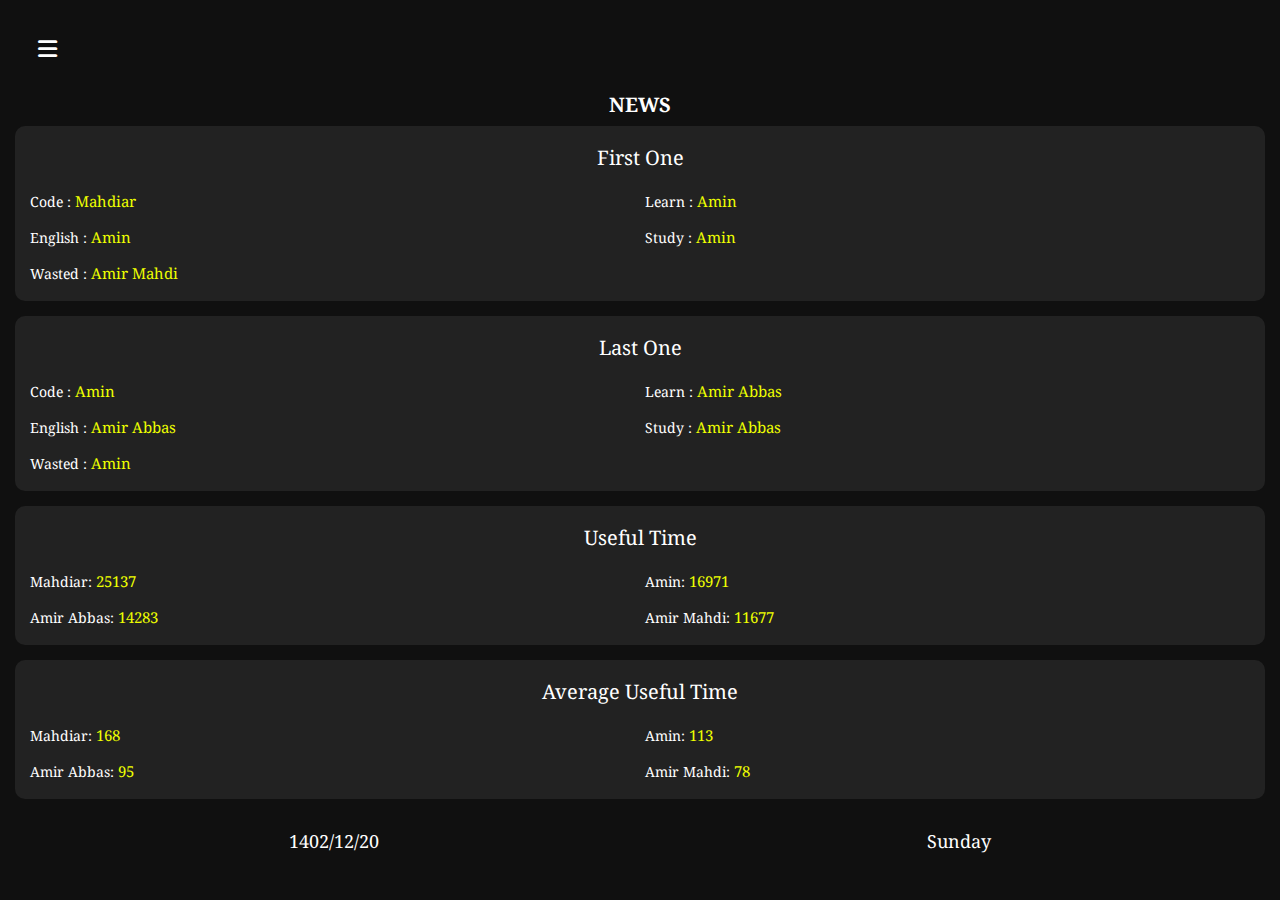
<file: index.html>
<html lang="en">
  <head>
    <meta charset="UTF-8" />
    <meta http-equiv="X-UA-Compatible" content="IE=edge" />
    <meta name="viewport" content="width=device-width, initial-scale=1.0" />
    <title>time management</title>
    <link
      rel="stylesheet"
      href="https://cdnjs.cloudflare.com/ajax/libs/font-awesome/6.3.0/css/all.min.css"
    />
    <link rel="stylesheet" href="css/style.css" />
  </head>

  <body>
    <div class="container">
      <div class="top-bar">
        <button class="btn-open-menu">
          <i class="fa-sharp fa-solid fa-bars"></i>
        </button>
      </div>
      <div class="menu">
        <button class="close-menu-btn">
          <i class="fa-sharp fa-solid fa-xmark"></i>
        </button>
        <ul>
          <!-- activites -->
          <li class="activites">
            <a href="pages/activites.html">activites</a>
          </li>
          <!-- month -->
          <li class="month"><a href="pages/months.html">month</a></li>
          <!-- Challenges -->
          <li class="challenges">
            <a href="pages/challenges.html">challenges</a>
          </li>
        </ul>
      </div>
      
      <!-- News -->
      <div class="news">
        <p class="title-news">news</p>
        <div class="activites container-news">
          <p class="title">first one</p>
          <div class="first-one-container"></div>
        </div>

        <div class="last-one container-news">
          <p class="title">last one</p>
          <div class="last-one-container"></div>
        </div>

        <div class="container-news">
          <p class="title">useful time</p>
          <div class="useful"></div>
        </div>

        <div class="average-useful-time container-news">
          <p class="title">Average Useful Time</p>
          <div class="average"></div>
        </div>
        <!-- <div class="challenges container-news">
          <p class="title">challenges</p>
        </div> -->
        <!-- Last Update -->
        <div class="last-update"></div>
      </div>
    </div>
  </body>
  <script src="js/app.js" type="module"></script>
  <script src="js/menu.js" type="module"></script>
</html>
</file>
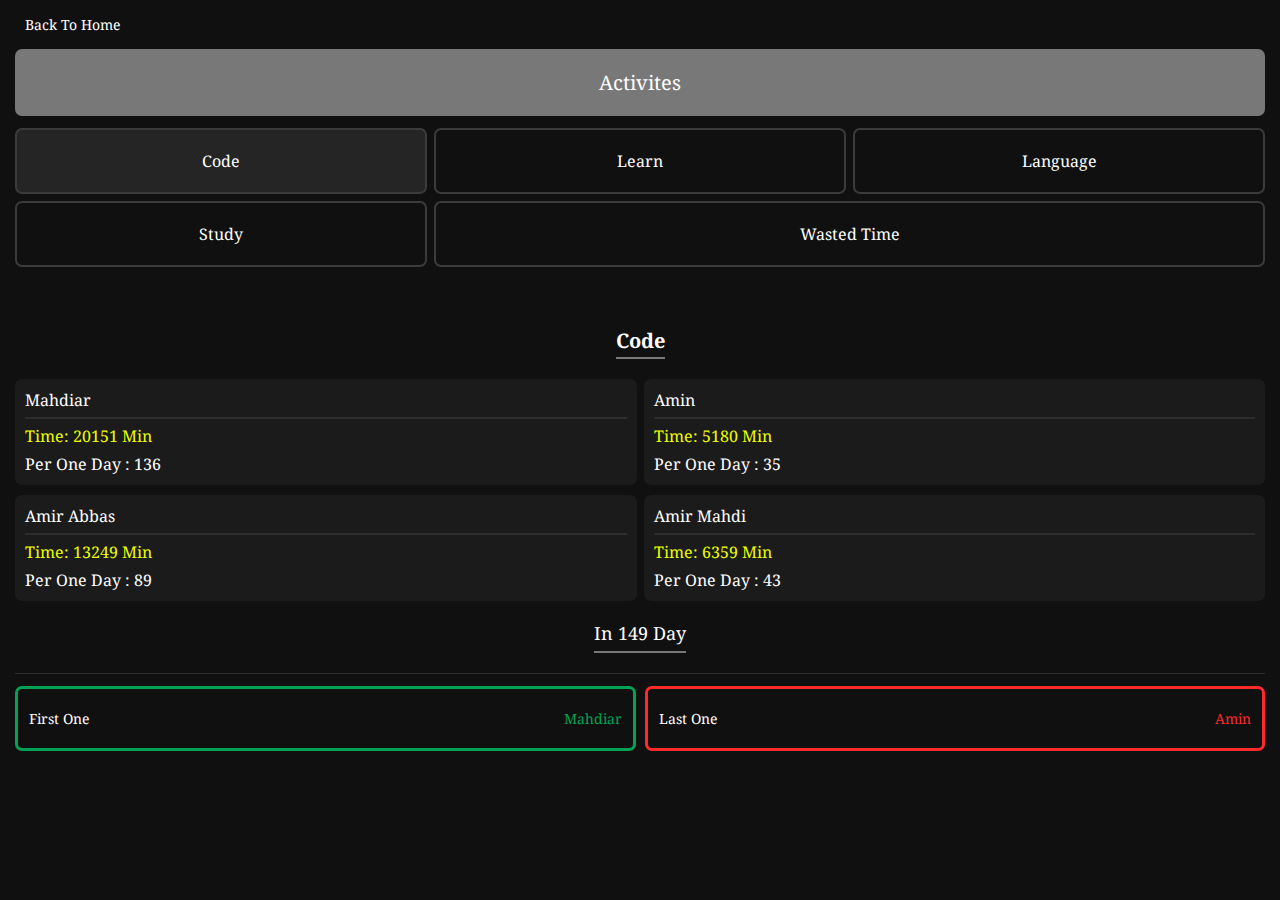
<file: pages/activites.html>
<html lang="en">
  <head>
    <meta charset="UTF-8" />
    <meta http-equiv="X-UA-Compatible" content="IE=edge" />
    <meta name="viewport" content="width=device-width, initial-scale=1.0" />
    <title>time managment</title>
    <link
      rel="stylesheet"
      href="https://cdnjs.cloudflare.com/ajax/libs/font-awesome/6.4.0/css/all.min.css"
      integrity="sha512-iecdLmaskl7CVkqkXNQ/ZH/XLlvWZOJyj7Yy7tcenmpD1ypASozpmT/E0iPtmFIB46ZmdtAc9eNBvH0H/ZpiBw=="
      crossorigin="anonymous"
      referrerpolicy="no-referrer"
    />
    <link rel="stylesheet" href="../css/activites.css" />
  </head>

  <body>
    <div class="container">
      <!-- back-history -->
      <div class="back-history">
        <span><i class="fa-solid fa-arrow-left"></i></span>
        <span>back to home</span>
      </div>

      <div class="title">activites</div>
      <div class="activites">
        <!-- ! باید با اسکریپت اضافه بشه -->
        <p class="btn-activite active" name="code">code</p>
        <p class="btn-activite" name="learn">learn</p>
        <p class="btn-activite" name="english">language</p>
        <p class="btn-activite" name="study">study</p>
        <p class="btn-activite wasted-time" name="wasted">wasted time</p>
      </div>
      <div class="section-title"><span class="subject">lesson</span></div>
      <div class="result">
        <p class="mahdiar section-info"></p>
        <p class="amin section-info"></p>
        <p class="abbas section-info"></p>
        <p class="amir-mahdi section-info"></p>
      </div>
      <div class="section-title"><span class="few-day"></span></div>
      <div class="bottom-section">
        <p class="first-one"></p>
        <p class="last-one"></p>
      </div>
    </div>
  </body>
  <script src="../js/activites.js" type="module"></script>
</html>
</file>
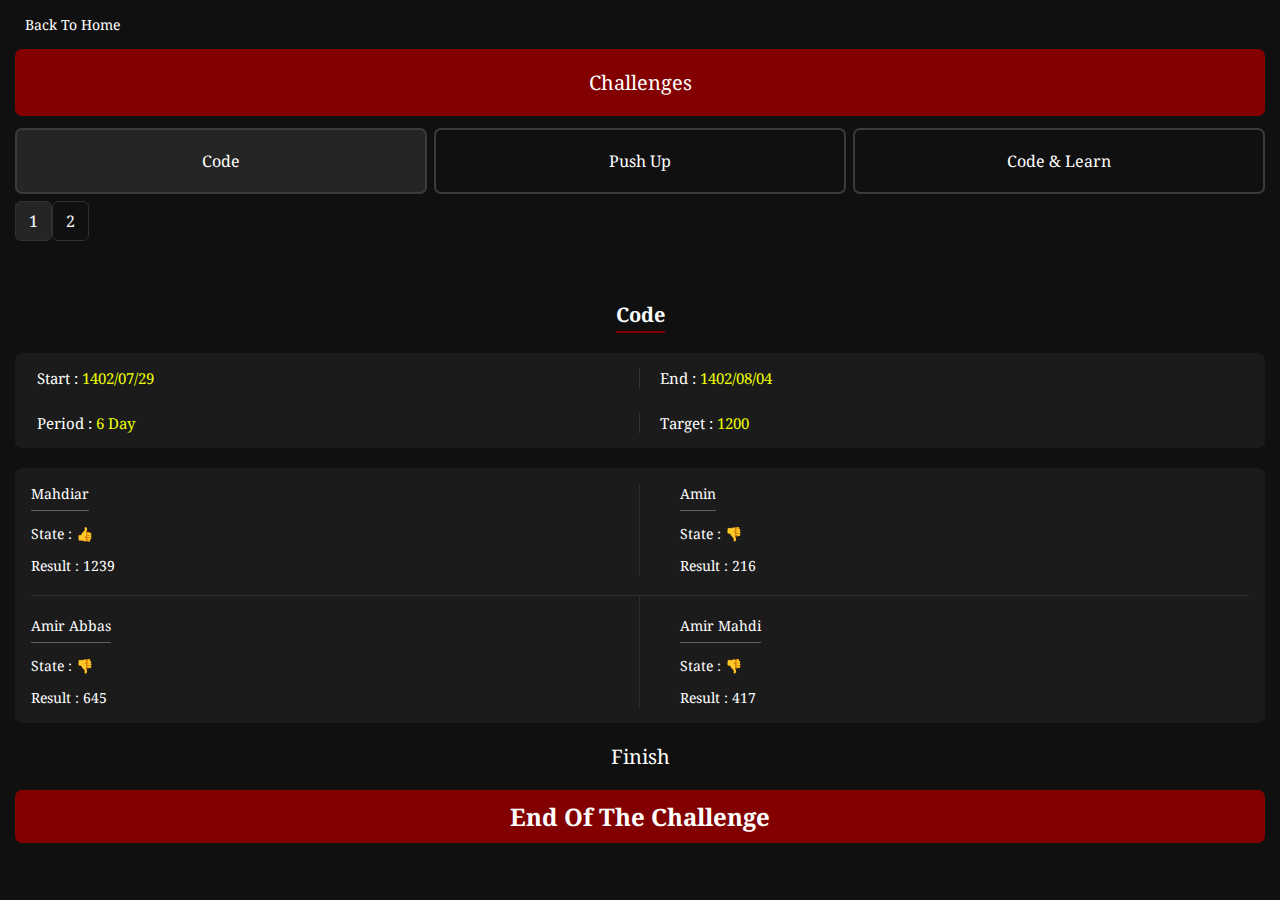
<file: pages/challenges.html>
<html lang="en">
  <head>
    <meta charset="UTF-8" />
    <meta http-equiv="X-UA-Compatible" content="IE=edge" />
    <meta name="viewport" content="width=device-width, initial-scale=1.0" />
    <title>time managment</title>
    <link
      rel="stylesheet"
      href="https://cdnjs.cloudflare.com/ajax/libs/font-awesome/6.4.0/css/all.min.css"
      integrity="sha512-iecdLmaskl7CVkqkXNQ/ZH/XLlvWZOJyj7Yy7tcenmpD1ypASozpmT/E0iPtmFIB46ZmdtAc9eNBvH0H/ZpiBw=="
      crossorigin="anonymous"
      referrerpolicy="no-referrer"
    />
    <link rel="stylesheet" href="../css/challenges.css" />
  </head>
  <body>
    <div class="container">
      <!-- back-history -->
      <div class="back-history">
        <span><i class="fa-solid fa-arrow-left"></i></span>
        <span>back to home</span>
      </div>
      <div class="title">challenges</div>
      <div class="activite-container">
        <!-- todo باید با جاوا اسکریگت باشه -->
        <!-- <p class="btn-challenge" type="study">study</p>
          <p class="btn-challenge" type="usefulWorks">useful works</p> -->
        <!-- <p class="btn-challenge active-challenge" type="code">code</p> -->
        <p class="btn-challenge active" type="code">code</p>
        <p class="btn-challenge" type="pushUp">push up</p>
        <p class="btn-challenge" type="codeLearn">code & learn</p>
        <!-- <p class="btn-challenge active" type="usefulWorks">usefulWorks</p> -->
        <!-- todo باید با جاوا اسکریگت باشه -->
      </div>
      <div class="section-btn-number"></div>
      <div class="section-title"><span class="subject"></span></div>
      <div class="info-challenge"></div>
      <div class="state-challenge"></div>
      <div class="few-day-fail"></div>
      <div class="is-finish-challenge"></div>
    </div>
  </body>
  <script src="../js/challenges.js" type="module"></script>
</html>
</file>
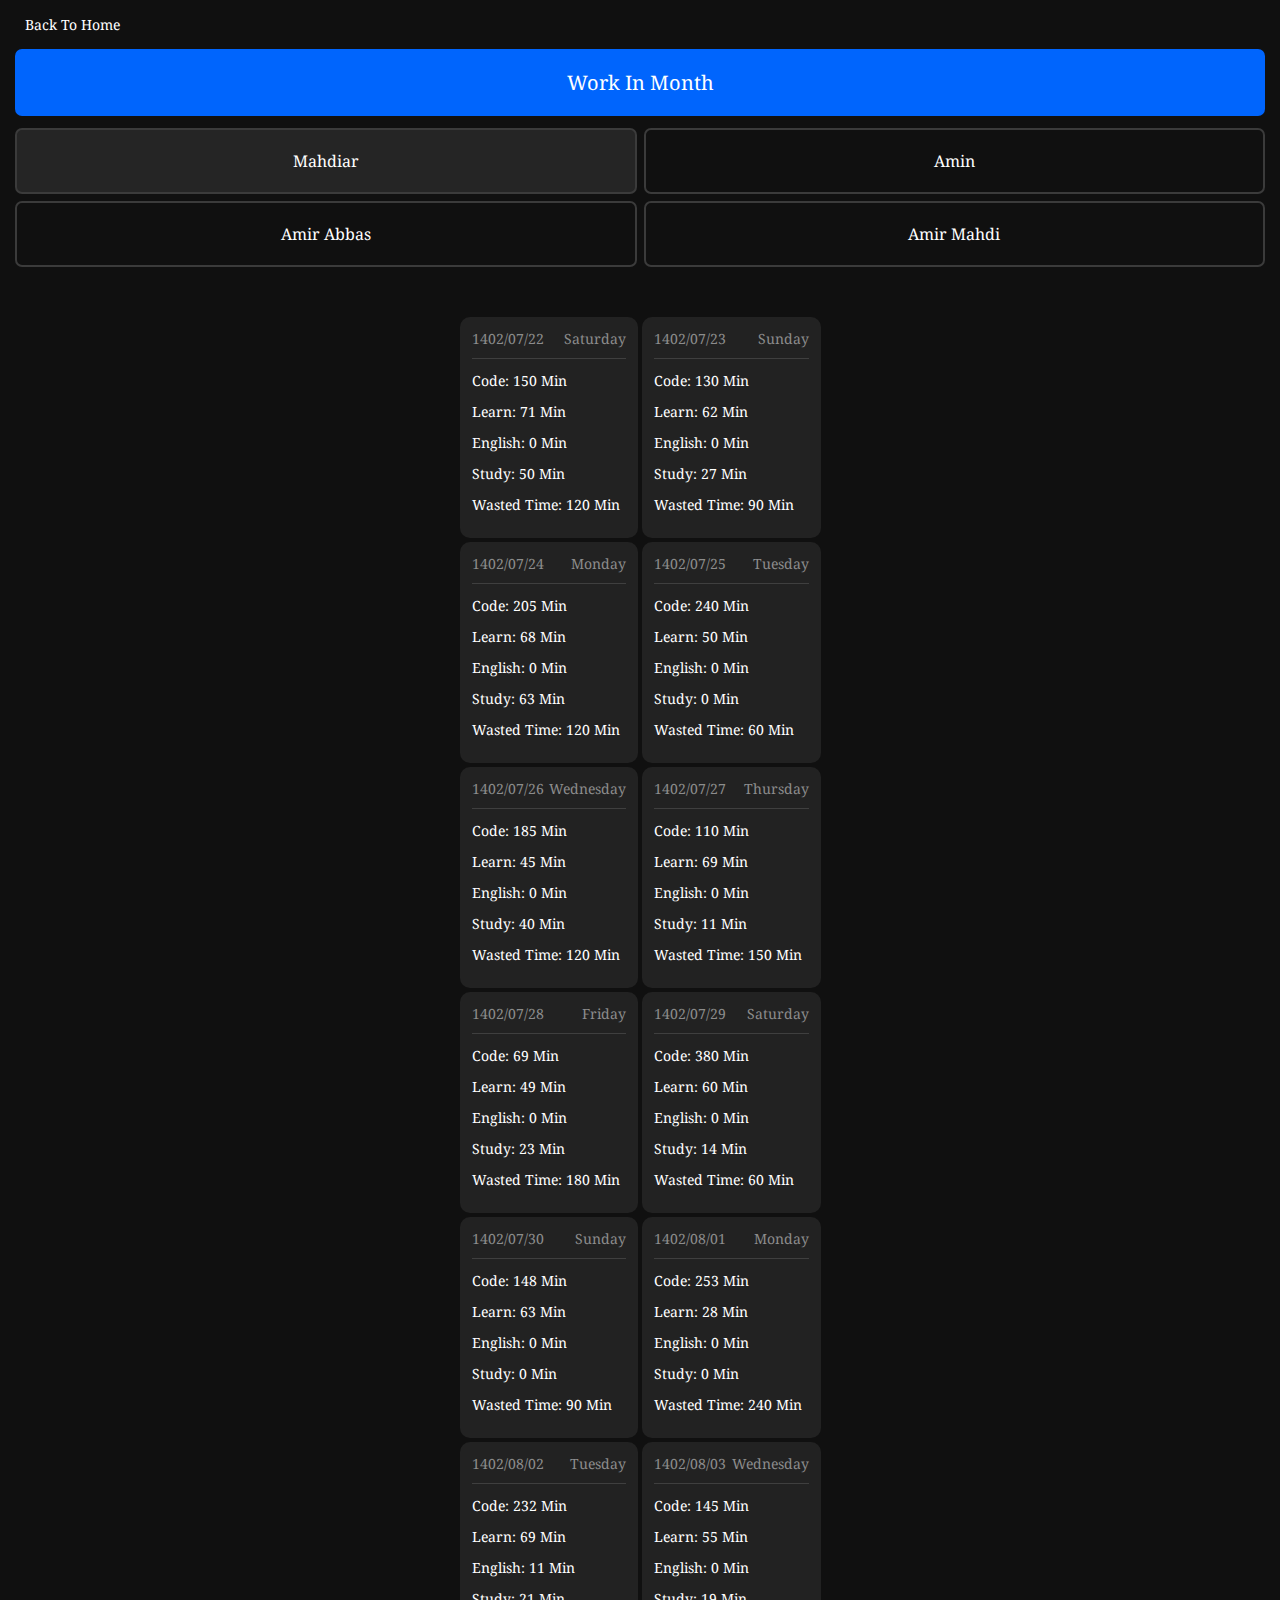
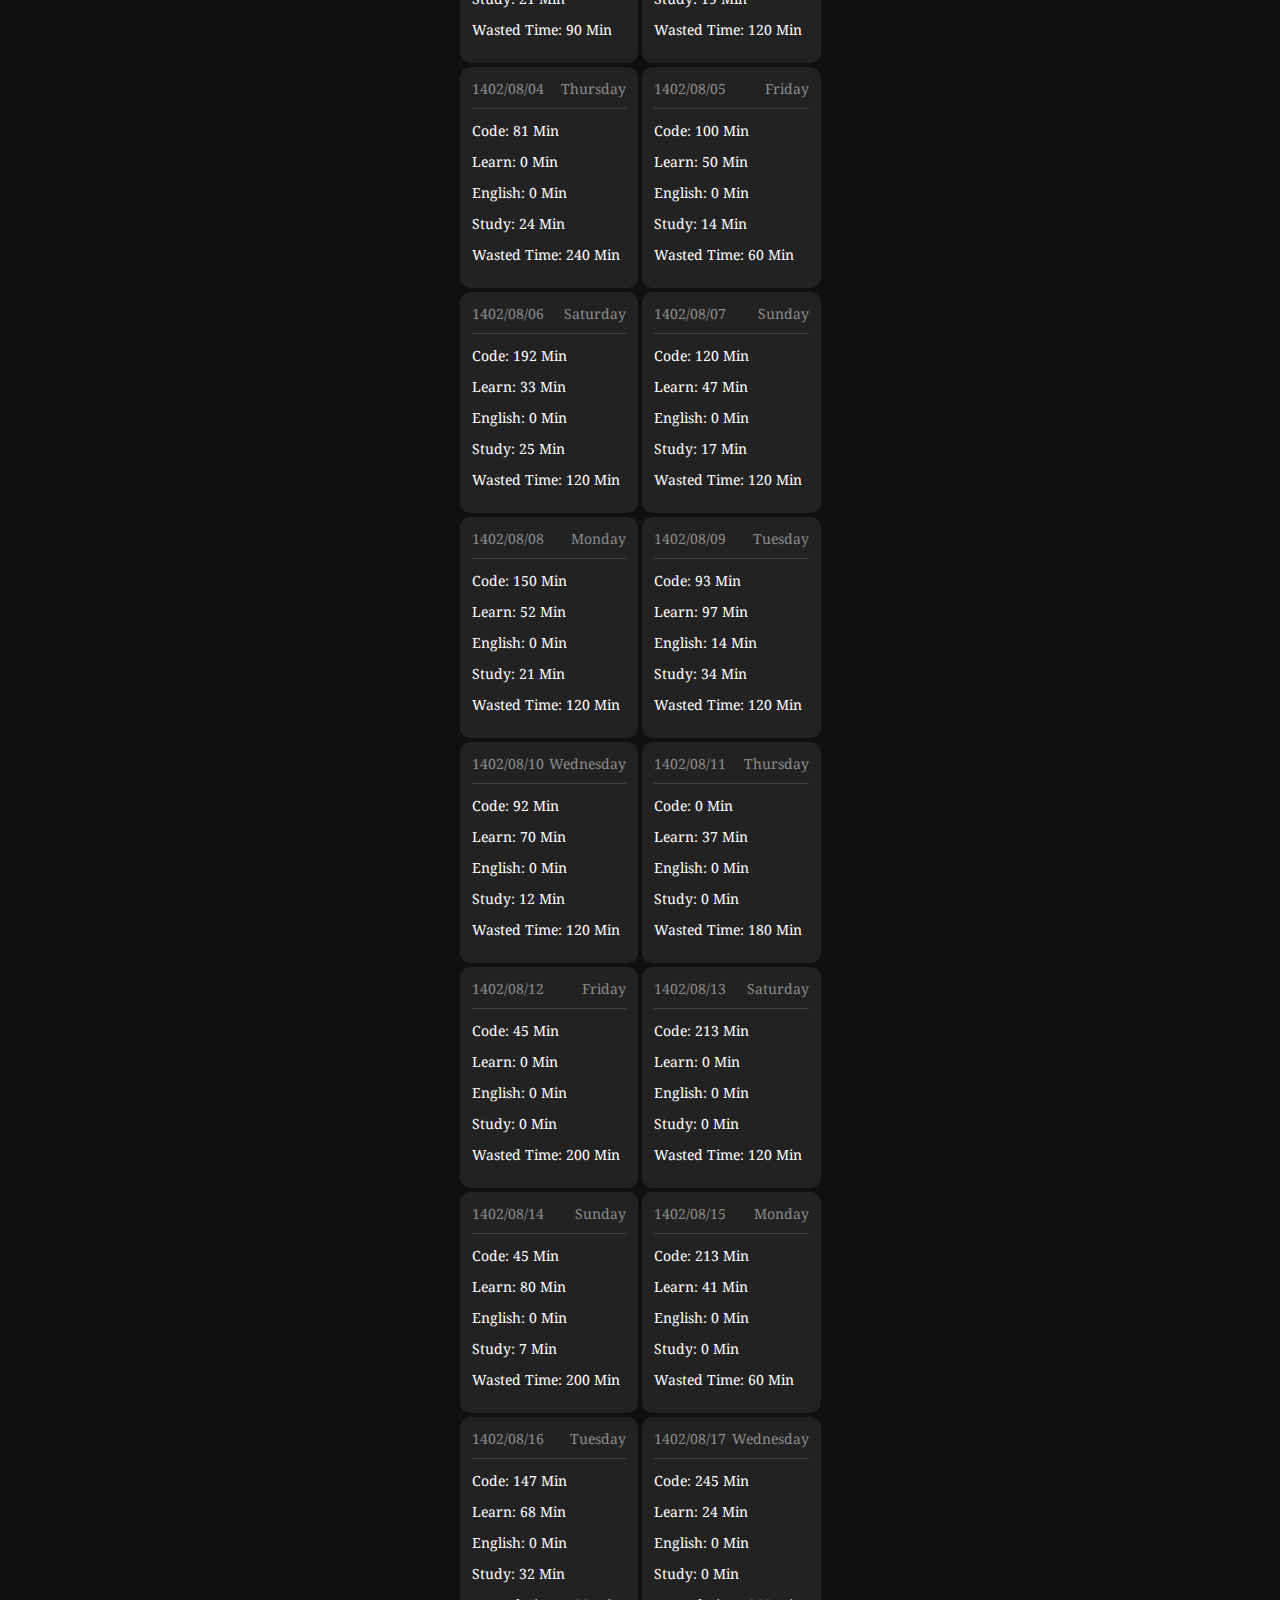
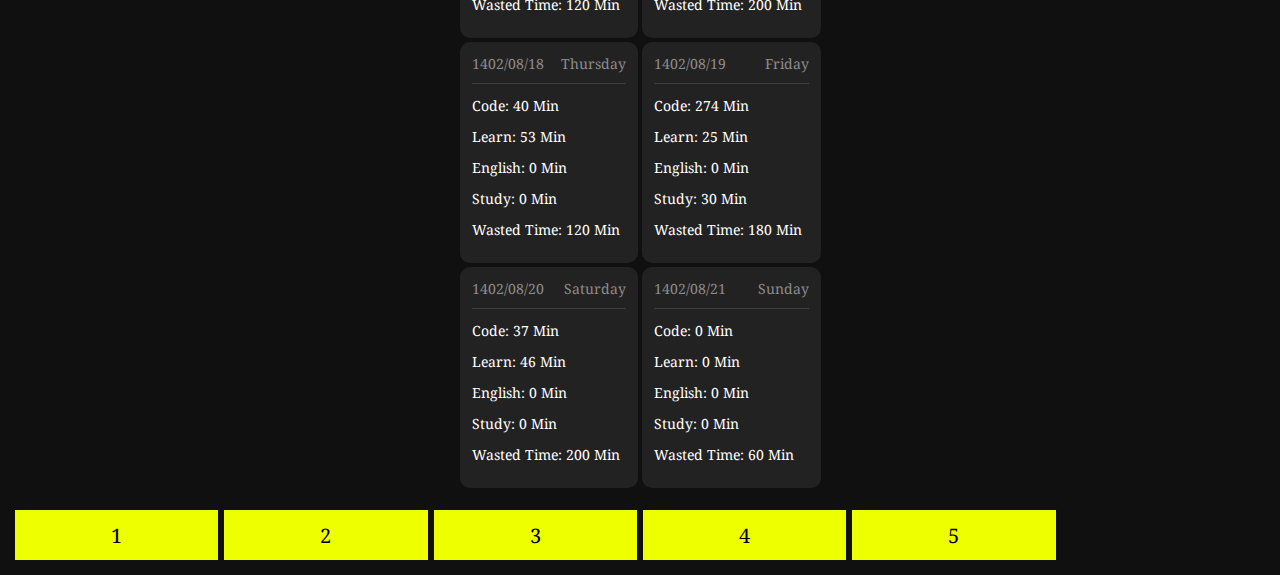
<file: pages/months.html>
<html lang="en">
  <head>
    <meta charset="UTF-8" />
    <meta http-equiv="X-UA-Compatible" content="IE=edge" />
    <meta name="viewport" content="width=device-width, initial-scale=1.0" />
    <title>time managment</title>
    <link rel="stylesheet" href="https://cdnjs.cloudflare.com/ajax/libs/font-awesome/6.4.0/css/all.min.css" integrity="sha512-iecdLmaskl7CVkqkXNQ/ZH/XLlvWZOJyj7Yy7tcenmpD1ypASozpmT/E0iPtmFIB46ZmdtAc9eNBvH0H/ZpiBw==" crossorigin="anonymous" referrerpolicy="no-referrer" />
    <link rel="stylesheet" href="../css/months.css" />
  </head>

  <body>
    <div class="container">
      <div class="back-history">
        <span><i class="fa-solid fa-arrow-left"></i></span> <span>back to home</span>
      </div>
      <div class="title">work in month</div>
      <div class="person-container">
        <p class="btn-person active" andis="0">mahdiar</p>
        <p class="btn-person" andis="1">amin</p>
        <p class="btn-person" andis="2">amir abbas</p>
        <p class="btn-person" andis="3">amir mahdi</p>
      </div>
      <!-- <div class="activites container-news">
          <p class="title-first-one">first one in month</p>
          <div class="activites-container"></div>
        </div> -->
      <div class="table"></div>
      <div class="btn-container"></div>
    </div>
  </body>
  <script src="../js/months.js" type="module"></script>
</html>
</file>
<file: css/style.css>
@import url("https://fonts.googleapis.com/css2?family=Noto+Serif&display=swap");
.transition {
  -webkit-animation: btnTransition 1.5s alternate forwards linear;
          animation: btnTransition 1.5s alternate forwards linear;
}

.showTable {
  -webkit-animation: showTable 1.5s linear;
          animation: showTable 1.5s linear;
}

.closeMenu {
  -webkit-animation: closeMenu 0.7s linear forwards;
          animation: closeMenu 0.7s linear forwards;
}

.openMenu {
  -webkit-animation: openMenu 0.7s linear forwards;
          animation: openMenu 0.7s linear forwards;
}

@-webkit-keyframes btnTransition {
  0% {
    opacity: 1;
    -webkit-transform: translateX(25px);
            transform: translateX(25px);
  }
  20% {
    -webkit-transform: translateX(-25px);
            transform: translateX(-25px);
  }
  40% {
    -webkit-transform: translateY(25px);
            transform: translateY(25px);
  }
  60% {
    -webkit-transform: translateY(-25px);
            transform: translateY(-25px);
  }
  80% {
    -webkit-transform: translateX(25px);
            transform: translateX(25px);
  }
  100% {
    -webkit-transform: translateX(0);
            transform: translateX(0);
    opacity: 0;
    display: none;
  }
}

@keyframes btnTransition {
  0% {
    opacity: 1;
    -webkit-transform: translateX(25px);
            transform: translateX(25px);
  }
  20% {
    -webkit-transform: translateX(-25px);
            transform: translateX(-25px);
  }
  40% {
    -webkit-transform: translateY(25px);
            transform: translateY(25px);
  }
  60% {
    -webkit-transform: translateY(-25px);
            transform: translateY(-25px);
  }
  80% {
    -webkit-transform: translateX(25px);
            transform: translateX(25px);
  }
  100% {
    -webkit-transform: translateX(0);
            transform: translateX(0);
    opacity: 0;
    display: none;
  }
}

@-webkit-keyframes showTable {
  from {
    opacity: 0;
  }
  to {
    opacity: 1;
  }
}

@keyframes showTable {
  from {
    opacity: 0;
  }
  to {
    opacity: 1;
  }
}

@-webkit-keyframes openMenu {
  from {
    -webkit-transform: translateX(-165px);
            transform: translateX(-165px);
  }
  to {
    -webkit-transform: translateX(0);
            transform: translateX(0);
  }
}

@keyframes openMenu {
  from {
    -webkit-transform: translateX(-165px);
            transform: translateX(-165px);
  }
  to {
    -webkit-transform: translateX(0);
            transform: translateX(0);
  }
}

@-webkit-keyframes closeMenu {
  from {
    -webkit-transform: translateX(0);
            transform: translateX(0);
  }
  to {
    -webkit-transform: translateX(-165px);
            transform: translateX(-165px);
  }
}

@keyframes closeMenu {
  from {
    -webkit-transform: translateX(0);
            transform: translateX(0);
  }
  to {
    -webkit-transform: translateX(-165px);
            transform: translateX(-165px);
  }
}

* {
  margin: 0;
  padding: 0;
  font-family: 'Noto Serif', serif;
}

body {
  background-color: #101010;
  color: white;
}

.container {
  padding: 15px;
  text-transform: capitalize;
}

.back-history {
  font-size: 14px;
}

.back-history span {
  margin-left: 5px;
}

.top-bar button {
  background-color: transparent;
  padding: 10px;
  margin: 13px;
  border: none;
  color: white;
  font-size: 22px;
  cursor: pointer;
}

.menu {
  -webkit-transform: translateX(-165px);
          transform: translateX(-165px);
  position: absolute;
  left: 0;
  top: 0;
  background-color: #222;
  width: 165px;
  height: 100%;
}

.menu .close-menu-btn {
  font-size: 25px;
  background-color: transparent;
  color: white;
  border: none;
  margin: 20px;
}

.menu ul {
  padding-left: 13px;
}

.menu ul a {
  text-decoration: none;
  color: #fff;
}

.menu ul li {
  list-style: none;
  padding: 15px 7px;
  cursor: pointer;
  -webkit-transition: all 0.6s linear;
  transition: all 0.6s linear;
  font-size: 22px;
  font-weight: bold;
  text-decoration: none;
  color: white;
}

.container-news {
  background-color: #222;
  padding: 10px;
  border-radius: 10px;
  font-size: 14px;
  margin-bottom: 15px;
}

.container-news .title {
  text-align: center;
  font-size: 20px;
  margin-bottom: 12px;
}

.container-news span {
  color: #eeff00;
  font-size: 15px;
}

.news .title-news {
  text-align: center;
  font-size: 20px;
  font-weight: bold;
  text-transform: uppercase;
}

.news .first-one-container,
.news .last-one-container {
  display: -ms-grid;
  display: grid;
  -ms-grid-columns: (1fr)[2];
      grid-template-columns: repeat(2, 1fr);
}

.news p {
  margin: 8px 5px;
}

.news .useful,
.news .average {
  display: -ms-grid;
  display: grid;
  -ms-grid-columns: (1fr)[2];
      grid-template-columns: repeat(2, 1fr);
}

.news .last-update {
  margin-top: 30px;
  font-size: 18px;
  display: -webkit-box;
  display: -ms-flexbox;
  display: flex;
  -ms-flex-pack: distribute;
      justify-content: space-around;
}
/*# sourceMappingURL=style.css.map */
</file>
<file: css/activites.css>
@import url("https://fonts.googleapis.com/css2?family=Noto+Serif&display=swap");
.transition {
  -webkit-animation: btnTransition 1.5s alternate forwards linear;
          animation: btnTransition 1.5s alternate forwards linear;
}

.showTable {
  -webkit-animation: showTable 1.5s linear;
          animation: showTable 1.5s linear;
}

.closeMenu {
  -webkit-animation: closeMenu 0.7s linear forwards;
          animation: closeMenu 0.7s linear forwards;
}

.openMenu {
  -webkit-animation: openMenu 0.7s linear forwards;
          animation: openMenu 0.7s linear forwards;
}

@-webkit-keyframes btnTransition {
  0% {
    opacity: 1;
    -webkit-transform: translateX(25px);
            transform: translateX(25px);
  }
  20% {
    -webkit-transform: translateX(-25px);
            transform: translateX(-25px);
  }
  40% {
    -webkit-transform: translateY(25px);
            transform: translateY(25px);
  }
  60% {
    -webkit-transform: translateY(-25px);
            transform: translateY(-25px);
  }
  80% {
    -webkit-transform: translateX(25px);
            transform: translateX(25px);
  }
  100% {
    -webkit-transform: translateX(0);
            transform: translateX(0);
    opacity: 0;
    display: none;
  }
}

@keyframes btnTransition {
  0% {
    opacity: 1;
    -webkit-transform: translateX(25px);
            transform: translateX(25px);
  }
  20% {
    -webkit-transform: translateX(-25px);
            transform: translateX(-25px);
  }
  40% {
    -webkit-transform: translateY(25px);
            transform: translateY(25px);
  }
  60% {
    -webkit-transform: translateY(-25px);
            transform: translateY(-25px);
  }
  80% {
    -webkit-transform: translateX(25px);
            transform: translateX(25px);
  }
  100% {
    -webkit-transform: translateX(0);
            transform: translateX(0);
    opacity: 0;
    display: none;
  }
}

@-webkit-keyframes showTable {
  from {
    opacity: 0;
  }
  to {
    opacity: 1;
  }
}

@keyframes showTable {
  from {
    opacity: 0;
  }
  to {
    opacity: 1;
  }
}

@-webkit-keyframes openMenu {
  from {
    -webkit-transform: translateX(-165px);
            transform: translateX(-165px);
  }
  to {
    -webkit-transform: translateX(0);
            transform: translateX(0);
  }
}

@keyframes openMenu {
  from {
    -webkit-transform: translateX(-165px);
            transform: translateX(-165px);
  }
  to {
    -webkit-transform: translateX(0);
            transform: translateX(0);
  }
}

@-webkit-keyframes closeMenu {
  from {
    -webkit-transform: translateX(0);
            transform: translateX(0);
  }
  to {
    -webkit-transform: translateX(-165px);
            transform: translateX(-165px);
  }
}

@keyframes closeMenu {
  from {
    -webkit-transform: translateX(0);
            transform: translateX(0);
  }
  to {
    -webkit-transform: translateX(-165px);
            transform: translateX(-165px);
  }
}

* {
  margin: 0;
  padding: 0;
  font-family: 'Noto Serif', serif;
}

body {
  background-color: #101010;
  color: white;
}

.container {
  padding: 15px;
  text-transform: capitalize;
}

.back-history {
  font-size: 14px;
}

.back-history span {
  margin-left: 5px;
}

.top-bar button {
  background-color: transparent;
  padding: 10px;
  margin: 13px;
  border: none;
  color: white;
  font-size: 22px;
  cursor: pointer;
}

.menu {
  -webkit-transform: translateX(-165px);
          transform: translateX(-165px);
  position: absolute;
  left: 0;
  top: 0;
  background-color: #222;
  width: 165px;
  height: 100%;
}

.menu .close-menu-btn {
  font-size: 25px;
  background-color: transparent;
  color: white;
  border: none;
  margin: 20px;
}

.menu ul {
  padding-left: 13px;
}

.menu ul a {
  text-decoration: none;
  color: #fff;
}

.menu ul li {
  list-style: none;
  padding: 15px 7px;
  cursor: pointer;
  -webkit-transition: all 0.6s linear;
  transition: all 0.6s linear;
  font-size: 22px;
  font-weight: bold;
  text-decoration: none;
  color: white;
}

.container-news {
  background-color: #222;
  padding: 10px;
  border-radius: 10px;
  font-size: 14px;
  margin-bottom: 15px;
}

.container-news .title {
  text-align: center;
  font-size: 20px;
  margin-bottom: 12px;
}

.container-news span {
  color: #eeff00;
  font-size: 15px;
}

.news .useful,
.news .average {
  display: -ms-grid;
  display: grid;
  -ms-grid-columns: (1fr)[2];
      grid-template-columns: repeat(2, 1fr);
}

.news .last-update {
  margin-top: 30px;
  font-size: 18px;
  display: -webkit-box;
  display: -ms-flexbox;
  display: flex;
  -ms-flex-pack: distribute;
      justify-content: space-around;
}

.title {
  margin: 15px 0 12px;
  background-color: #787878;
  border-radius: 7px;
  padding: 20px 0;
  font-size: 20px;
  text-align: center;
}

.activites {
  display: -ms-grid;
  display: grid;
  -ms-grid-columns: (1fr)[3];
      grid-template-columns: repeat(3, 1fr);
  grid-gap: 7px;
}

.wasted-time {
  -ms-grid-column: 2;
  -ms-grid-column-span: 2;
  grid-column: 2/4;
}

.active {
  background-color: #252525;
}

.btn-activite {
  border-radius: 7px;
  padding: 20px 0;
  text-align: center;
  border: 2px solid #3B3B3B;
}

.subject {
  margin: 60px 0 20px;
  text-align: center;
  display: inline-block;
  padding-bottom: 3px;
  border-bottom: 2px solid #787878;
  font-size: 20px;
  font-weight: bold;
}

.result {
  display: -ms-grid;
  display: grid;
  -ms-grid-columns: (1fr)[2];
      grid-template-columns: repeat(2, 1fr);
  grid-gap: 10px 7px;
}

.section-info {
  border-radius: 7px;
  background: #1B1B1B;
  display: inline-block;
  padding: 10px;
}

.name-person {
  border-bottom: 2px solid #2D2D2D;
  padding-bottom: 6px;
}

.section-time {
  color: #eeff00;
  margin: 6px 0;
}

.section-title {
  text-align: center;
}

.few-day {
  display: inline-block;
  margin: 20px 0;
  border-bottom: 2px solid #787878;
  padding-bottom: 6px;
  font-size: 18px;
  text-align: center;
}

.bottom-section {
  display: -webkit-box;
  display: -ms-flexbox;
  display: flex;
  border-top: 1px solid #2D2D2D;
  padding-top: 12px;
}

.bottom-section p {
  border-radius: 7px;
  padding: 20px 11px;
  font-size: 14px;
  width: 50%;
  text-align: center;
  display: -webkit-box;
  display: -ms-flexbox;
  display: flex;
  -webkit-box-pack: justify;
      -ms-flex-pack: justify;
          justify-content: space-between;
}

.first-one {
  border: 3px solid #00A355;
  margin-right: 9px;
}

.first-one .name-first {
  color: #00A355;
}

.last-one {
  border: 3px solid #ff2b2b;
}

.last-one .name-last {
  color: #ff2b2b;
}
/*# sourceMappingURL=activites.css.map */
</file>
<file: css/challenges.css>
@import url("https://fonts.googleapis.com/css2?family=Noto+Serif&display=swap");
.transition {
  -webkit-animation: btnTransition 1.5s alternate forwards linear;
          animation: btnTransition 1.5s alternate forwards linear;
}

.showTable {
  -webkit-animation: showTable 1.5s linear;
          animation: showTable 1.5s linear;
}

.closeMenu {
  -webkit-animation: closeMenu 0.7s linear forwards;
          animation: closeMenu 0.7s linear forwards;
}

.openMenu {
  -webkit-animation: openMenu 0.7s linear forwards;
          animation: openMenu 0.7s linear forwards;
}

@-webkit-keyframes btnTransition {
  0% {
    opacity: 1;
    -webkit-transform: translateX(25px);
            transform: translateX(25px);
  }
  20% {
    -webkit-transform: translateX(-25px);
            transform: translateX(-25px);
  }
  40% {
    -webkit-transform: translateY(25px);
            transform: translateY(25px);
  }
  60% {
    -webkit-transform: translateY(-25px);
            transform: translateY(-25px);
  }
  80% {
    -webkit-transform: translateX(25px);
            transform: translateX(25px);
  }
  100% {
    -webkit-transform: translateX(0);
            transform: translateX(0);
    opacity: 0;
    display: none;
  }
}

@keyframes btnTransition {
  0% {
    opacity: 1;
    -webkit-transform: translateX(25px);
            transform: translateX(25px);
  }
  20% {
    -webkit-transform: translateX(-25px);
            transform: translateX(-25px);
  }
  40% {
    -webkit-transform: translateY(25px);
            transform: translateY(25px);
  }
  60% {
    -webkit-transform: translateY(-25px);
            transform: translateY(-25px);
  }
  80% {
    -webkit-transform: translateX(25px);
            transform: translateX(25px);
  }
  100% {
    -webkit-transform: translateX(0);
            transform: translateX(0);
    opacity: 0;
    display: none;
  }
}

@-webkit-keyframes showTable {
  from {
    opacity: 0;
  }
  to {
    opacity: 1;
  }
}

@keyframes showTable {
  from {
    opacity: 0;
  }
  to {
    opacity: 1;
  }
}

@-webkit-keyframes openMenu {
  from {
    -webkit-transform: translateX(-165px);
            transform: translateX(-165px);
  }
  to {
    -webkit-transform: translateX(0);
            transform: translateX(0);
  }
}

@keyframes openMenu {
  from {
    -webkit-transform: translateX(-165px);
            transform: translateX(-165px);
  }
  to {
    -webkit-transform: translateX(0);
            transform: translateX(0);
  }
}

@-webkit-keyframes closeMenu {
  from {
    -webkit-transform: translateX(0);
            transform: translateX(0);
  }
  to {
    -webkit-transform: translateX(-165px);
            transform: translateX(-165px);
  }
}

@keyframes closeMenu {
  from {
    -webkit-transform: translateX(0);
            transform: translateX(0);
  }
  to {
    -webkit-transform: translateX(-165px);
            transform: translateX(-165px);
  }
}

* {
  margin: 0;
  padding: 0;
  font-family: 'Noto Serif', serif;
}

body {
  background-color: #101010;
  color: white;
}

.container {
  padding: 15px;
  text-transform: capitalize;
}

.back-history {
  font-size: 14px;
}

.back-history span {
  margin-left: 5px;
}

.top-bar button {
  background-color: transparent;
  padding: 10px;
  margin: 13px;
  border: none;
  color: white;
  font-size: 22px;
  cursor: pointer;
}

.menu {
  -webkit-transform: translateX(-165px);
          transform: translateX(-165px);
  position: absolute;
  left: 0;
  top: 0;
  background-color: #222;
  width: 165px;
  height: 100%;
}

.menu .close-menu-btn {
  font-size: 25px;
  background-color: transparent;
  color: white;
  border: none;
  margin: 20px;
}

.menu ul {
  padding-left: 13px;
}

.menu ul a {
  text-decoration: none;
  color: #fff;
}

.menu ul li {
  list-style: none;
  padding: 15px 7px;
  cursor: pointer;
  -webkit-transition: all 0.6s linear;
  transition: all 0.6s linear;
  font-size: 22px;
  font-weight: bold;
  text-decoration: none;
  color: white;
}

.container-news {
  background-color: #222;
  padding: 10px;
  border-radius: 10px;
  font-size: 14px;
  margin-bottom: 15px;
}

.container-news .title {
  text-align: center;
  font-size: 20px;
  margin-bottom: 10px;
}

.container-news span {
  color: #eeff00;
  font-size: 15px;
}

.news .first-one-container,
.news .last-one-container {
  display: -ms-grid;
  display: grid;
  -ms-grid-columns: (1fr)[2];
      grid-template-columns: repeat(2, 1fr);
}

.news p {
  margin: 10px 5px;
}

.useful,
.average {
  display: -webkit-box;
  display: -ms-flexbox;
  display: flex;
  -webkit-box-pack: justify;
      -ms-flex-pack: justify;
          justify-content: space-between;
}

.title-news {
  text-align: center;
  font-size: 20px;
  font-weight: bold;
  text-transform: uppercase;
}

.last-update {
  margin-top: 30px;
  font-size: 18px;
  display: -webkit-box;
  display: -ms-flexbox;
  display: flex;
  -ms-flex-pack: distribute;
      justify-content: space-around;
}

.title {
  margin: 15px 0 12px;
  background-color: #830000;
  border-radius: 7px;
  padding: 20px 0;
  font-size: 20px;
  text-align: center;
}

.activite-container {
  display: -ms-grid;
  display: grid;
  -ms-grid-columns: (1fr)[3];
      grid-template-columns: repeat(3, 1fr);
  grid-gap: 7px;
}

.btn-challenge {
  border-radius: 7px;
  padding: 20px 0;
  text-align: center;
  border: 2px solid #3B3B3B;
}

.active,
.active-number {
  background-color: #252525;
}

.section-title {
  text-align: center;
}

.subject {
  margin: 60px 0 20px;
  text-align: center;
  display: inline-block;
  padding-bottom: 3px;
  border-bottom: 2px solid #830000;
  font-size: 20px;
  font-weight: bold;
}

.section-btn-number {
  overflow: auto;
  margin-top: 7px;
}

.section-btn-number p {
  display: inline-block;
  padding: 8px 13px;
  -ms-flex-negative: 0;
      flex-shrink: 0;
  border-radius: 6px;
  border: 1px solid #313131;
}

.info-challenge {
  display: -ms-grid;
  display: grid;
  -ms-grid-columns: (1fr)[2];
      grid-template-columns: repeat(2, 1fr);
  font-size: 15px;
  border-radius: 7px;
  background: #1B1B1B;
  padding: 15px 22px;
}

.info-challenge .value {
  color: #eeff00;
}

.info-challenge p:nth-child(3),
.info-challenge p:nth-child(4) {
  margin-top: 25px;
}

.info-challenge p:nth-child(odd) {
  border-right: 1px solid #353535;
}

.info-challenge p:nth-child(even) {
  margin-left: 20px;
}

.state-challenge {
  margin-top: 20px;
  display: -ms-grid;
  display: grid;
  -ms-grid-columns: 50% 50%;
      grid-template-columns: 50% 50%;
  font-size: 14px;
  border-radius: 7px;
  background-color: #1B1B1B;
  padding: 16px;
}

.state-challenge div:nth-child(3),
.state-challenge div:nth-child(4) {
  margin-top: 20px;
  padding-top: 20px;
  border-top: 1px solid #2E2E2E;
}

.state-challenge p:nth-child(2),
.state-challenge p:nth-child(3) {
  margin-top: 13px;
}

.state-challenge div:nth-child(odd) {
  border-right: 1px solid #2E2E2E;
}

.state-challenge div:nth-child(even) {
  padding-left: 40px;
}

.state-challenge .name-person {
  border-bottom: 1px solid #5E5E5E;
  display: inline-block;
  padding-bottom: 7px;
}

.few-day-fail {
  margin-top: 20px;
  text-align: center;
  font-size: 20px;
}

.is-finish-challenge {
  margin-top: 20px;
  font-size: 24px;
  font-weight: bold;
  text-align: center;
  padding: 10px 0;
  border-radius: 7px;
}
/*# sourceMappingURL=challenges.css.map */
</file>
<file: css/months.css>
@import url("https://fonts.googleapis.com/css2?family=Noto+Serif&display=swap");
.transition {
  -webkit-animation: btnTransition 1.5s alternate forwards linear;
          animation: btnTransition 1.5s alternate forwards linear;
}

.showTable {
  -webkit-animation: showTable 1.5s linear;
          animation: showTable 1.5s linear;
}

.closeMenu {
  -webkit-animation: closeMenu 0.7s linear forwards;
          animation: closeMenu 0.7s linear forwards;
}

.openMenu {
  -webkit-animation: openMenu 0.7s linear forwards;
          animation: openMenu 0.7s linear forwards;
}

@-webkit-keyframes btnTransition {
  0% {
    opacity: 1;
    -webkit-transform: translateX(25px);
            transform: translateX(25px);
  }
  20% {
    -webkit-transform: translateX(-25px);
            transform: translateX(-25px);
  }
  40% {
    -webkit-transform: translateY(25px);
            transform: translateY(25px);
  }
  60% {
    -webkit-transform: translateY(-25px);
            transform: translateY(-25px);
  }
  80% {
    -webkit-transform: translateX(25px);
            transform: translateX(25px);
  }
  100% {
    -webkit-transform: translateX(0);
            transform: translateX(0);
    opacity: 0;
    display: none;
  }
}

@keyframes btnTransition {
  0% {
    opacity: 1;
    -webkit-transform: translateX(25px);
            transform: translateX(25px);
  }
  20% {
    -webkit-transform: translateX(-25px);
            transform: translateX(-25px);
  }
  40% {
    -webkit-transform: translateY(25px);
            transform: translateY(25px);
  }
  60% {
    -webkit-transform: translateY(-25px);
            transform: translateY(-25px);
  }
  80% {
    -webkit-transform: translateX(25px);
            transform: translateX(25px);
  }
  100% {
    -webkit-transform: translateX(0);
            transform: translateX(0);
    opacity: 0;
    display: none;
  }
}

@-webkit-keyframes showTable {
  from {
    opacity: 0;
  }
  to {
    opacity: 1;
  }
}

@keyframes showTable {
  from {
    opacity: 0;
  }
  to {
    opacity: 1;
  }
}

@-webkit-keyframes openMenu {
  from {
    -webkit-transform: translateX(-165px);
            transform: translateX(-165px);
  }
  to {
    -webkit-transform: translateX(0);
            transform: translateX(0);
  }
}

@keyframes openMenu {
  from {
    -webkit-transform: translateX(-165px);
            transform: translateX(-165px);
  }
  to {
    -webkit-transform: translateX(0);
            transform: translateX(0);
  }
}

@-webkit-keyframes closeMenu {
  from {
    -webkit-transform: translateX(0);
            transform: translateX(0);
  }
  to {
    -webkit-transform: translateX(-165px);
            transform: translateX(-165px);
  }
}

@keyframes closeMenu {
  from {
    -webkit-transform: translateX(0);
            transform: translateX(0);
  }
  to {
    -webkit-transform: translateX(-165px);
            transform: translateX(-165px);
  }
}

* {
  margin: 0;
  padding: 0;
  font-family: 'Noto Serif', serif;
}

body {
  background-color: #101010;
  color: white;
}

.container {
  padding: 15px;
  text-transform: capitalize;
}

.back-history {
  font-size: 14px;
}

.back-history span {
  margin-left: 5px;
}

.top-bar button {
  background-color: transparent;
  padding: 10px;
  margin: 13px;
  border: none;
  color: white;
  font-size: 22px;
  cursor: pointer;
}

.menu {
  -webkit-transform: translateX(-165px);
          transform: translateX(-165px);
  position: absolute;
  left: 0;
  top: 0;
  background-color: #222;
  width: 165px;
  height: 100%;
}

.menu .close-menu-btn {
  font-size: 25px;
  background-color: transparent;
  color: white;
  border: none;
  margin: 20px;
}

.menu ul {
  padding-left: 13px;
}

.menu ul a {
  text-decoration: none;
  color: #fff;
}

.menu ul li {
  list-style: none;
  padding: 15px 7px;
  cursor: pointer;
  -webkit-transition: all 0.6s linear;
  transition: all 0.6s linear;
  font-size: 22px;
  font-weight: bold;
  text-decoration: none;
  color: white;
}

.container-news {
  background-color: #222;
  padding: 10px;
  border-radius: 10px;
  font-size: 14px;
  margin-bottom: 15px;
}

.container-news .title {
  text-align: center;
  font-size: 20px;
  margin-bottom: 10px;
}

.container-news span {
  color: #eeff00;
  font-size: 15px;
}

.news .first-one-container,
.news .last-one-container {
  display: -ms-grid;
  display: grid;
  -ms-grid-columns: (1fr)[2];
      grid-template-columns: repeat(2, 1fr);
}

.news p {
  margin: 10px 5px;
}

.useful,
.average {
  display: -webkit-box;
  display: -ms-flexbox;
  display: flex;
  -webkit-box-pack: justify;
      -ms-flex-pack: justify;
          justify-content: space-between;
}

.title-news {
  text-align: center;
  font-size: 20px;
  font-weight: bold;
  text-transform: uppercase;
}

.last-update {
  margin-top: 30px;
  font-size: 18px;
  display: -webkit-box;
  display: -ms-flexbox;
  display: flex;
  -ms-flex-pack: distribute;
      justify-content: space-around;
}

.title {
  margin: 15px 0 12px;
  background-color: #0065fd;
  border-radius: 7px;
  padding: 20px 0;
  font-size: 20px;
  text-align: center;
}

.person-container {
  display: -ms-grid;
  display: grid;
  -ms-grid-columns: (1fr)[2];
      grid-template-columns: repeat(2, 1fr);
  grid-gap: 7px;
  margin-bottom: 3pc;
}

.btn-person {
  border-radius: 7px;
  padding: 20px 0;
  text-align: center;
  border: 2px solid #3B3B3B;
}

.active {
  background-color: #252525;
}

.table {
  display: -ms-grid;
  display: grid;
  -ms-grid-columns: (1fr)[2];
      grid-template-columns: repeat(2, 1fr);
}

.container-table {
  border-radius: 10px;
  margin: 2px;
  padding: 12px;
  background-color: #222;
  text-transform: capitalize;
  font-size: 14px;
  width: 133px;
}

.container-table .details {
  display: -webkit-box;
  display: -ms-flexbox;
  display: flex;
  -webkit-box-pack: justify;
      -ms-flex-pack: justify;
          justify-content: space-between;
  color: #8C8C8C;
  border-bottom: 1px solid #3F3F3F;
  padding-bottom: 10px;
}

.container-table .user-info p {
  margin-bottom: 12px;
}

.btn-container {
  margin-top: 20px;
  text-align: center;
  display: -ms-grid;
  display: grid;
  -ms-grid-columns: (1fr)[6];
      grid-template-columns: repeat(6, 1fr);
  gap: 6px;
}

.btn-container button {
  background-color: #eeff00;
  border: none;
  height: 50px;
  font-size: 20px;
}

@media screen and (min-width: 390px) {
  .table {
    width: 365px;
    margin: 0 auto;
  }
  .container-table {
    width: auto;
  }
}
/*# sourceMappingURL=months.css.map */
</file>
